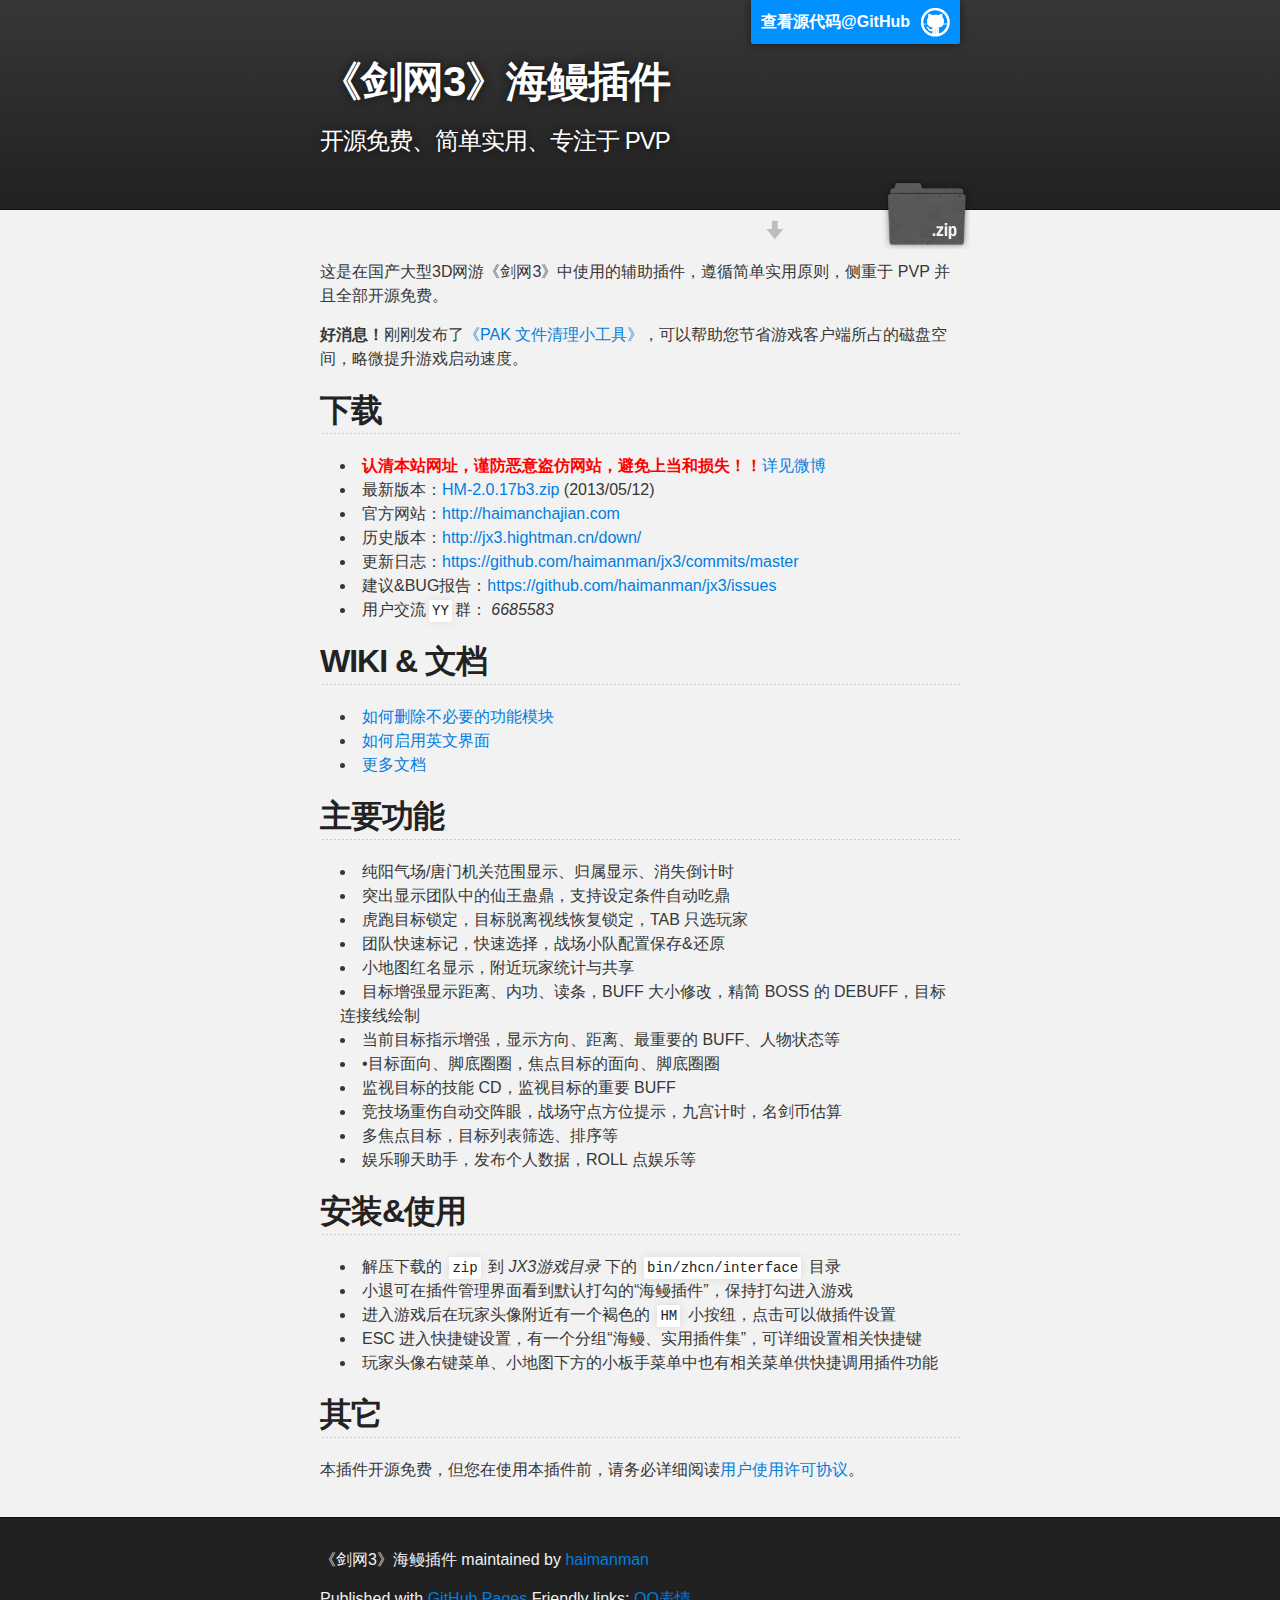
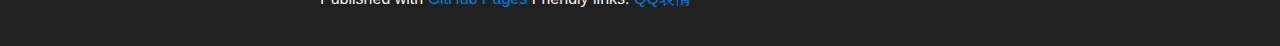
<file: index.html>
<!DOCTYPE html>
<html>

  <head>
    <meta charset='utf-8' />
    <meta http-equiv="X-UA-Compatible" content="chrome=1" />
    <meta name="keywords" content="海鳗,插件,剑三,剑网3,剑侠3,剑侠情缘3,剑3,剑网3插件,海鳗插件,新剑网3,PVP插件" />
    <meta name="description" content="《剑网3》海鳗插件: 开源免费、简单实用、专注于 PVP！提供最新插件和源代码下载！" />
    <link rel="stylesheet" type="text/css" media="screen" href="stylesheets/stylesheet.css">
    <link rel="shortcut icon" type="image/x-icon" href="favicon.ico" />
    <title>《剑网3》海鳗插件(HM-2.0.17b3，最新版下载) - 剑侠情缘3/剑三最好用的 PVP 辅助插件！</title>
  </head>

  <body>

    <!-- HEADER -->
    <div id="header_wrap" class="outer">
        <header class="inner">
          <a id="forkme_banner" href="https://github.com/haimanman/jx3">查看源代码@GitHub</a>

          <h1 id="project_title">《剑网3》海鳗插件</h1>
          <h2 id="project_tagline">开源免费、简单实用、专注于 PVP</h2>

            <section id="downloads">
              <a class="zip_download_link" href="http://jx3.hightman.cn/down/">下载最新代码包(zip)</a>
              <!-- a class="tar_download_link" href="https://github.com/haimanman/jx3/tarball/master">Download this project as a tar.gz file</a -->
            </section>
        </header>
    </div>

    <!-- MAIN CONTENT -->
    <div id="main_content_wrap" class="outer">
      <section id="main_content" class="inner">
        <p>这是在国产大型3D网游《剑网3》中使用的辅助插件，遵循简单实用原则，侧重于 PVP 并且全部开源免费。</p>
        <p><strong>好消息！</strong>刚刚发布了<a href="repack/">《PAK 文件清理小工具》</a>，可以帮助您节省游戏客户端所占的磁盘空间，略微提升游戏启动速度。</p>
<h2>下载</h2>

<ul>
<li><strong style="color:red;">认清本站网址，谨防恶意盗仿网站，避免上当和损失！！</strong><a href="http://weibo.com/2831843532/zoVdmuEFK" target="_blank">详见微博</a></li>
<li>最新版本：<a href="http://jx3.hightman.cn/down/">HM-2.0.17b3.zip</a> (<!--date-->2013/05/12)</li>
<li>官方网站：<a href="http://haimanchajian.com">http://haimanchajian.com</a>
</li>
<li>历史版本：<a href="http://jx3.hightman.cn/down/">http://jx3.hightman.cn/down/</a>
</li>
<li>更新日志：<a href="https://github.com/haimanman/jx3/commits/master">https://github.com/haimanman/jx3/commits/master</a>
</li>
<li>建议&amp;BUG报告：<a href="https://github.com/haimanman/jx3/issues">https://github.com/haimanman/jx3/issues</a>
</li>
<li>用户交流<code>YY</code>群： <em>6685583</em>
</li>
</ul><h2>WIKI & 文档</h2>

<ul>
<li><a href="https://github.com/haimanman/jx3/wiki/%E5%A6%82%E4%BD%95%E5%88%A0%E9%99%A4%E4%B8%8D%E5%BF%85%E8%A6%81%E7%9A%84%E5%8A%9F%E8%83%BD%E6%A8%A1%E5%9D%97">如何删除不必要的功能模块</a>
</li>
<li><a href="https://github.com/haimanman/jx3/wiki/%E5%A6%82%E4%BD%95%E5%90%AF%E7%94%A8%E8%8B%B1%E6%96%87%E7%95%8C%E9%9D%A2">如何启用英文界面</a>
</li>
<li><a href="https://github.com/haimanman/jx3/wiki/_pages">更多文档</a>
</li>
</ul><h2>主要功能</h2>

<ul>
<li>纯阳气场/唐门机关范围显示、归属显示、消失倒计时</li>
<li>突出显示团队中的仙王蛊鼎，支持设定条件自动吃鼎</li>
<li>虎跑目标锁定，目标脱离视线恢复锁定，TAB 只选玩家</li>
<li>团队快速标记，快速选择，战场小队配置保存&amp;还原</li>
<li>小地图红名显示，附近玩家统计与共享</li>
<li>目标增强显示距离、内功、读条，BUFF 大小修改，精简 BOSS 的 DEBUFF，目标连接线绘制</li>
<li>当前目标指示增强，显示方向、距离、最重要的 BUFF、人物状态等</li>
<li>•目标面向、脚底圈圈，焦点目标的面向、脚底圈圈</li>
<li>监视目标的技能 CD，监视目标的重要 BUFF</li>
<li>竞技场重伤自动交阵眼，战场守点方位提示，九宫计时，名剑币估算</li>
<li>多焦点目标，目标列表筛选、排序等</li>
<li>娱乐聊天助手，发布个人数据，ROLL 点娱乐等</li>
</ul><h2>安装&amp;使用</h2>

<ul>
<li>解压下载的 <code>zip</code> 到 <em>JX3游戏目录</em> 下的 <code>bin/zhcn/interface</code> 目录</li>
<li>小退可在插件管理界面看到默认打勾的“海鳗插件”，保持打勾进入游戏</li>
<li>进入游戏后在玩家头像附近有一个褐色的 <code>HM</code> 小按纽，点击可以做插件设置</li>
<li>ESC 进入快捷键设置，有一个分组“海鳗、实用插件集”，可详细设置相关快捷键</li>
<li>玩家头像右键菜单、小地图下方的小板手菜单中也有相关菜单供快捷调用插件功能</li>
</ul><h2>其它</h2>

<p>本插件开源免费，但您在使用本插件前，请务必详细阅读<a href="http://haimanchajian.com/LICENSE.txt">用户使用许可协议</a>。</p>
      </section>
    </div>

    <!-- FOOTER  -->
    <div id="footer_wrap" class="outer">
      <footer class="inner">
        <p class="copyright">《剑网3》海鳗插件 maintained by <a href="https://github.com/haimanman">haimanman</a></p>
        <p>Published with <a href="http://pages.github.com">GitHub Pages</a> Friendly links: <a href="http://www.czxiu.com" target="_blank">QQ表情</a></p>
      </footer>
    </div>

    

  </body>
</html>
</file>
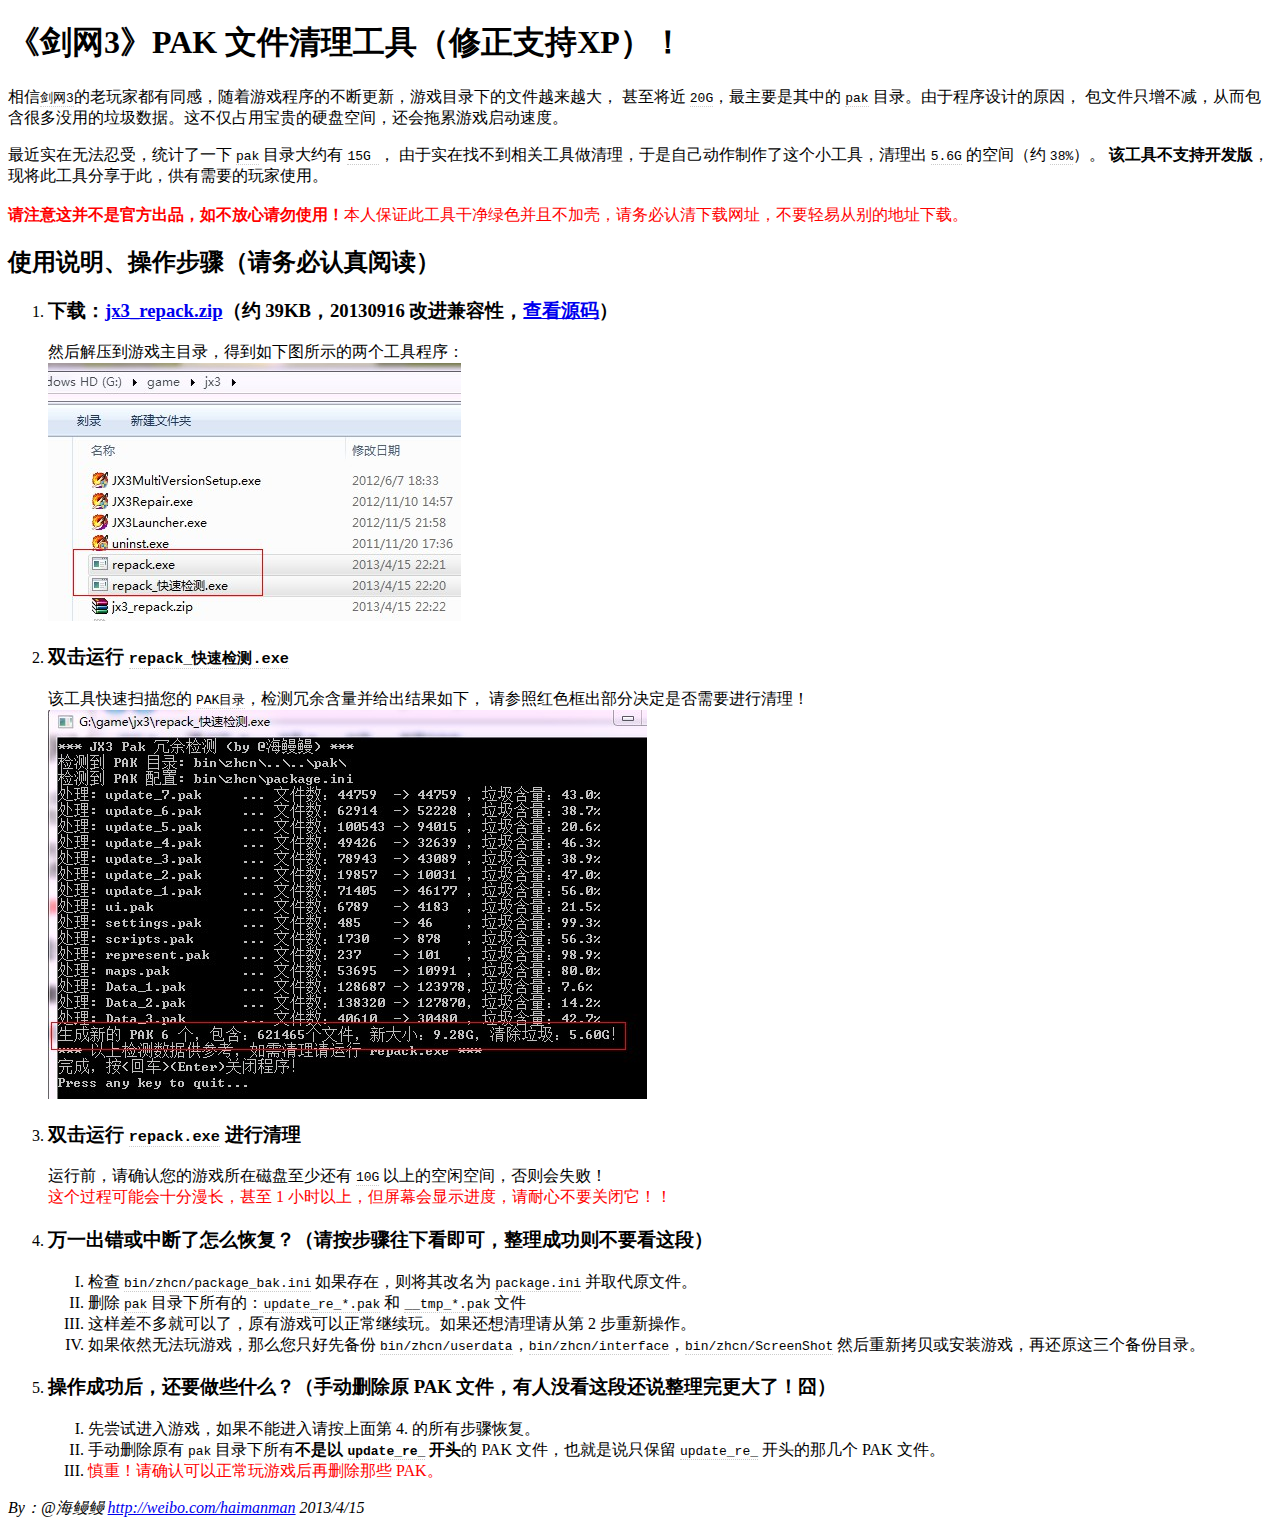
<file: repack/index.html>
<!DOCTYPE html>
<html>
<head>
<meta charset="utf-8" />
<meta name="keywords" content="海鳗,剑三,剑网3,剑侠3,剑侠情缘3,剑3,新剑网3,PAK整理,PAK清理" />
<meta name="description" content="《剑网3》海鳗 PAK 清理工具，帮助您节省磁盘空间，提升游戏启动加载速度！" />
<title>《剑网3》海鳗、PAK 清理工具！</title>
<style type="text/css">
code { font-style: normal; font-size: 100%; border-bottom: 1px dotted #ccc; }
em { color: red; font-style: normal; }
</style>
</head>
<body>
<h1>《剑网3》PAK 文件清理工具（修正支持XP）！</h1>
<p>
  相信<code>剑网3</code>的老玩家都有同感，随着游戏程序的不断更新，游戏目录下的文件越来越大，
  甚至将近 <code>20G</code>，最主要是其中的 <code>pak</code> 目录。由于程序设计的原因，
  包文件只增不减，从而包含很多没用的垃圾数据。这不仅占用宝贵的硬盘空间，还会拖累游戏启动速度。
</p>
<p>
  最近实在无法忍受，统计了一下 <code>pak</code> 目录大约有 <code> 15G </code>，
  由于实在找不到相关工具做清理，于是自己动作制作了这个小工具，清理出 <code>5.6G</code> 的空间（约 <code>38%</code>）。
  <strong>该工具不支持开发版</strong>，现将此工具分享于此，供有需要的玩家使用。<br /><br />
  <em><strong>请注意这并不是官方出品，如不放心请勿使用！</strong>本人保证此工具干净绿色并且不加壳，请务必认清下载网址，不要轻易从别的地址下载。</em>
</p>
<h2>使用说明、操作步骤（请务必认真阅读）</h2>
<ol>
 <li>
   <h3>下载：<a href="jx3_repack.zip" target="_blank">jx3_repack.zip</a>（约 39KB，20130916 改进兼容性，<a href="javascript:void(alert('抱歉，尚在犹豫要不要提供！'))">查看源码</a>）</h3>
   <p>
     然后解压到游戏主目录，得到如下图所示的两个工具程序：<br />
	 <img src="repack_1.jpg" />
   </p>
 </li>
 <li>
   <h3>双击运行 <code>repack_快速检测.exe</code></h3>
   <p>
     该工具快速扫描您的 <code>PAK目录</code>，检测冗余含量并给出结果如下，
	 请参照红色框出部分决定是否需要进行清理！<br />
	 <img src="repack_2.jpg" />
   </p>
 </li>
 <li>
   <h3>双击运行 <code>repack.exe</code> 进行清理</h3>
   <p>运行前，请确认您的游戏所在磁盘至少还有 <code>10G</code> 以上的空闲空间，否则会失败！<br />
   <em>这个过程可能会十分漫长，甚至 1 小时以上，但屏幕会显示进度，请耐心不要关闭它！！</em></p>
 </li>
 <li>
   <h3>万一出错或中断了怎么恢复？（请按步骤往下看即可，整理成功则不要看这段）</h3>
   <ol type="I">
     <li>检查 <code>bin/zhcn/package_bak.ini</code> 如果存在，则将其改名为 <code>package.ini</code> 并取代原文件。</li>
	 <li>删除 <code>pak</code> 目录下所有的：<code>update_re_*.pak</code> 和 <code>__tmp_*.pak</code> 文件</li>
	 <li>这样差不多就可以了，原有游戏可以正常继续玩。如果还想清理请从第 2 步重新操作。</li>
	 <li>如果依然无法玩游戏，那么您只好先备份 <code>bin/zhcn/userdata</code>，<code>bin/zhcn/interface</code>，<code>bin/zhcn/ScreenShot</code> 然后重新拷贝或安装游戏，再还原这三个备份目录。</p>
   </ol>
 </li>
 <li>
   <h3>操作成功后，还要做些什么？（手动删除原 PAK 文件，有人没看这段还说整理完更大了！囧）</h3>
   <ol type="I">
     <li>先尝试进入游戏，如果不能进入请按上面第 4. 的所有步骤恢复。</li>
	 <li>手动删除原有 <code>pak</code> 目录下所有<strong>不是以 <code>update_re_</code> 开头</strong>的 PAK 文件，也就是说只保留 <code>update_re_</code> 开头的那几个 PAK 文件。</li>
	 <li><em>慎重！请确认可以正常玩游戏后再删除那些 PAK。</em></li>
   </ol>
 </li>
</ol>
<address>By：@海鳗鳗 <a href="http://weibo.com/haimanman">http://weibo.com/haimanman</a> 2013/4/15</address>
</body>
</html>
</file>
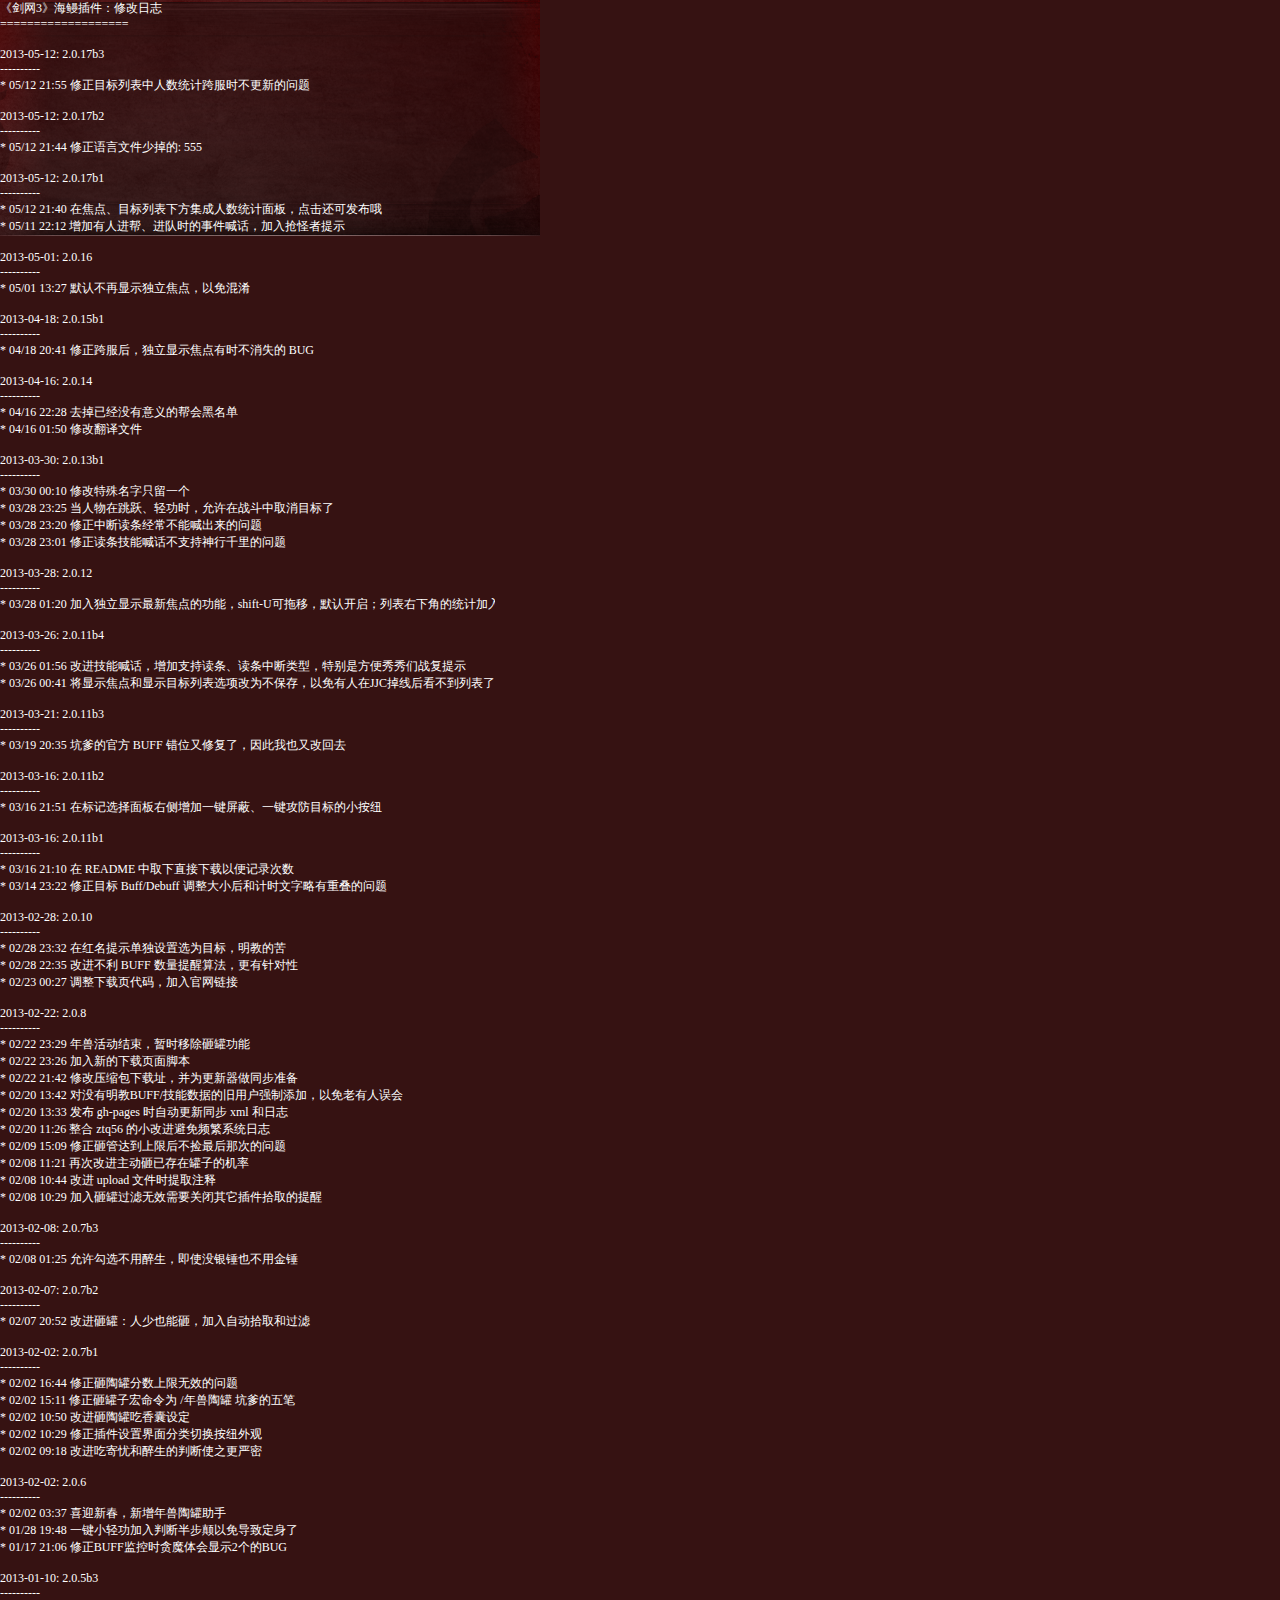
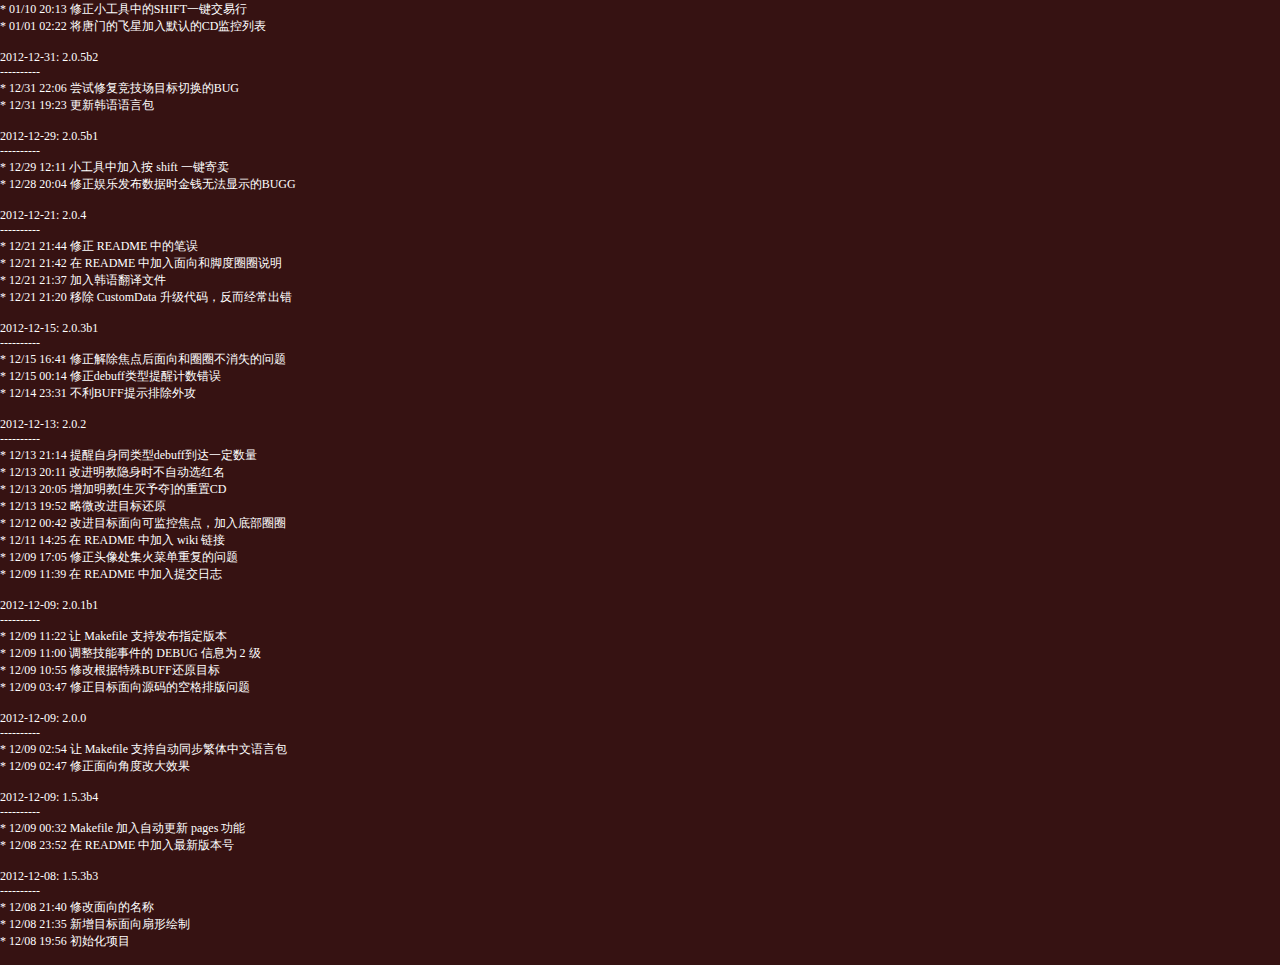
<file: changelog.html>
<!DOCTYPE html>
<html>
<head>
<meta http-equiv="Content-Type" content="text/html;charset=utf-8" />
<title>ChangeLog</title>
<style type="text/css">
body {
	margin: 0; padding: 0;
	background: url(bg2.png) no-repeat fixed #361212;
	color: #ffffff; width: 495px;
}
pre { 
	font-family: "微软雅黑", Tahoma; font-size: 12px;
	margin: 0; padding: 0;
	word-wrap:break-word; overflow:hidden;
}
</style>
</head>
<body>
<pre>
《剑网3》海鳗插件：修改日志
===================

2013-05-12: 2.0.17b3
----------
* 05/12 21:55 修正目标列表中人数统计跨服时不更新的问题

2013-05-12: 2.0.17b2
----------
* 05/12 21:44 修正语言文件少掉的: 555

2013-05-12: 2.0.17b1
----------
* 05/12 21:40 在焦点、目标列表下方集成人数统计面板，点击还可发布哦
* 05/11 22:12 增加有人进帮、进队时的事件喊话，加入抢怪者提示

2013-05-01: 2.0.16
----------
* 05/01 13:27 默认不再显示独立焦点，以免混淆

2013-04-18: 2.0.15b1
----------
* 04/18 20:41 修正跨服后，独立显示焦点有时不消失的 BUG

2013-04-16: 2.0.14
----------
* 04/16 22:28 去掉已经没有意义的帮会黑名单
* 04/16 01:50 修改翻译文件

2013-03-30: 2.0.13b1
----------
* 03/30 00:10 修改特殊名字只留一个
* 03/28 23:25 当人物在跳跃、轻功时，允许在战斗中取消目标了
* 03/28 23:20 修正中断读条经常不能喊出来的问题
* 03/28 23:01 修正读条技能喊话不支持神行千里的问题

2013-03-28: 2.0.12
----------
* 03/28 01:20 加入独立显示最新焦点的功能，shift-U可拖移，默认开启；列表右下角的统计加入活人显示

2013-03-26: 2.0.11b4
----------
* 03/26 01:56 改进技能喊话，增加支持读条、读条中断类型，特别是方便秀秀们战复提示
* 03/26 00:41 将显示焦点和显示目标列表选项改为不保存，以免有人在JJC掉线后看不到列表了

2013-03-21: 2.0.11b3
----------
* 03/19 20:35 坑爹的官方 BUFF 错位又修复了，因此我也又改回去

2013-03-16: 2.0.11b2
----------
* 03/16 21:51 在标记选择面板右侧增加一键屏蔽、一键攻防目标的小按纽

2013-03-16: 2.0.11b1
----------
* 03/16 21:10 在 README 中取下直接下载以便记录次数
* 03/14 23:22 修正目标 Buff/Debuff 调整大小后和计时文字略有重叠的问题

2013-02-28: 2.0.10
----------
* 02/28 23:32 在红名提示单独设置选为目标，明教的苦
* 02/28 22:35 改进不利 BUFF 数量提醒算法，更有针对性
* 02/23 00:27 调整下载页代码，加入官网链接

2013-02-22: 2.0.8
----------
* 02/22 23:29 年兽活动结束，暂时移除砸罐功能
* 02/22 23:26 加入新的下载页面脚本
* 02/22 21:42 修改压缩包下载址，并为更新器做同步准备
* 02/20 13:42 对没有明教BUFF/技能数据的旧用户强制添加，以免老有人误会
* 02/20 13:33 发布 gh-pages 时自动更新同步 xml 和日志
* 02/20 11:26 整合 ztq56 的小改进避免频繁系统日志
* 02/09 15:09 修正砸管达到上限后不捡最后那次的问题
* 02/08 11:21 再次改进主动砸已存在罐子的机率
* 02/08 10:44 改进 upload 文件时提取注释
* 02/08 10:29 加入砸罐过滤无效需要关闭其它插件拾取的提醒

2013-02-08: 2.0.7b3
----------
* 02/08 01:25 允许勾选不用醉生，即使没银锤也不用金锤

2013-02-07: 2.0.7b2
----------
* 02/07 20:52 改进砸罐：人少也能砸，加入自动拾取和过滤

2013-02-02: 2.0.7b1
----------
* 02/02 16:44 修正砸陶罐分数上限无效的问题
* 02/02 15:11 修正砸罐子宏命令为 /年兽陶罐 坑爹的五笔
* 02/02 10:50 改进砸陶罐吃香囊设定
* 02/02 10:29 修正插件设置界面分类切换按纽外观
* 02/02 09:18 改进吃寄忧和醉生的判断使之更严密

2013-02-02: 2.0.6
----------
* 02/02 03:37 喜迎新春，新增年兽陶罐助手
* 01/28 19:48 一键小轻功加入判断半步颠以免导致定身了
* 01/17 21:06 修正BUFF监控时贪魔体会显示2个的BUG

2013-01-10: 2.0.5b3
----------
* 01/10 20:13 修正小工具中的SHIFT一键交易行
* 01/01 02:22 将唐门的飞星加入默认的CD监控列表

2012-12-31: 2.0.5b2
----------
* 12/31 22:06 尝试修复竞技场目标切换的BUG
* 12/31 19:23 更新韩语语言包

2012-12-29: 2.0.5b1
----------
* 12/29 12:11 小工具中加入按 shift 一键寄卖
* 12/28 20:04 修正娱乐发布数据时金钱无法显示的BUGG

2012-12-21: 2.0.4
----------
* 12/21 21:44 修正 README 中的笔误
* 12/21 21:42 在 README 中加入面向和脚度圈圈说明
* 12/21 21:37 加入韩语翻译文件
* 12/21 21:20 移除 CustomData 升级代码，反而经常出错

2012-12-15: 2.0.3b1
----------
* 12/15 16:41 修正解除焦点后面向和圈圈不消失的问题
* 12/15 00:14 修正debuff类型提醒计数错误
* 12/14 23:31 不利BUFF提示排除外攻

2012-12-13: 2.0.2
----------
* 12/13 21:14 提醒自身同类型debuff到达一定数量
* 12/13 20:11 改进明教隐身时不自动选红名
* 12/13 20:05 增加明教[生灭予夺]的重置CD
* 12/13 19:52 略微改进目标还原
* 12/12 00:42 改进目标面向可监控焦点，加入底部圈圈
* 12/11 14:25 在 README 中加入 wiki 链接
* 12/09 17:05 修正头像处集火菜单重复的问题
* 12/09 11:39 在 README 中加入提交日志

2012-12-09: 2.0.1b1
----------
* 12/09 11:22 让 Makefile 支持发布指定版本
* 12/09 11:00 调整技能事件的 DEBUG 信息为 2 级
* 12/09 10:55 修改根据特殊BUFF还原目标
* 12/09 03:47 修正目标面向源码的空格排版问题

2012-12-09: 2.0.0
----------
* 12/09 02:54 让 Makefile 支持自动同步繁体中文语言包
* 12/09 02:47 修正面向角度改大效果

2012-12-09: 1.5.3b4
----------
* 12/09 00:32 Makefile 加入自动更新 pages 功能
* 12/08 23:52 在 README 中加入最新版本号

2012-12-08: 1.5.3b3
----------
* 12/08 21:40 修改面向的名称
* 12/08 21:35 新增目标面向扇形绘制
* 12/08 19:56 初始化项目

</pre>
</body>
</html>
</file>
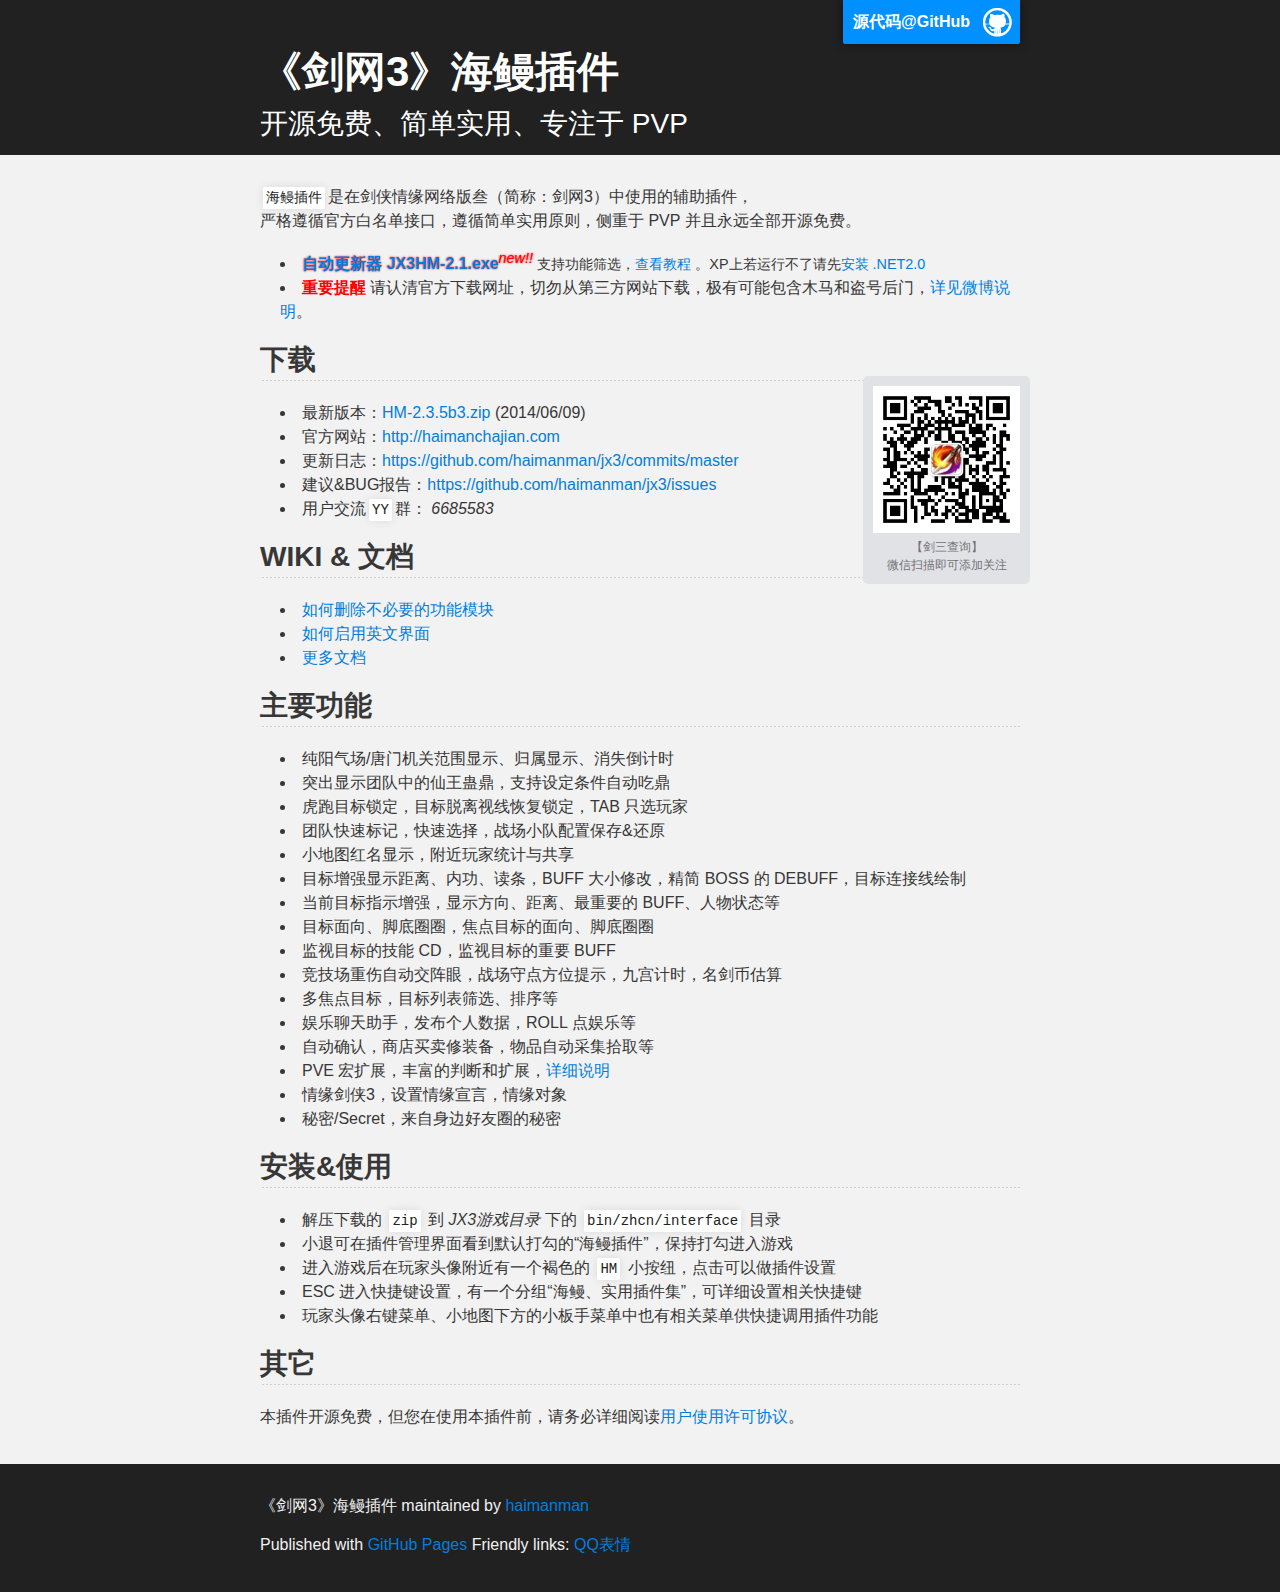
<file: index_bak.html>
<!DOCTYPE html>
<html>
<head>
<meta charset="utf-8" />
<meta http-equiv="X-UA-Compatible" content="chrome=1" />
<meta name="keywords" content="海鳗,插件,剑三,剑网3,剑侠3,剑侠情缘3,剑3,剑网3插件,海鳗插件,新剑网3,PVP插件" />
<meta name="description" content="《剑网3》海鳗插件: 开源免费、简单实用、专注于 PVP！提供最新插件和源代码下载！" />
<link rel="shortcut icon" type="image/x-icon" href="favicon.ico" />
<title>《剑网3》海鳗插件(HM-2.3.5b3，最新版下载) - 剑侠情缘3/剑三最好用的 PVP 辅助插件！</title>
<style type="text/css">
body {
	margin: 0;
	padding: 0;
	font-size: 16px;  
	color: #373737;
	background: #212121;
	font-family: 'Myriad Pro', Calibri, Helvetica, Arial, sans-serif;
	line-height: 1.5;
	box-sizing: border-box;
	-webkit-font-smoothing: antialiased;
}
p {
	margin: 10px 0 15px 0; 
}
ul {
	margin: 0 0 15px 0;
	padding: 0;
}
ul li {
	list-style: inside;
	margin: 0;
	padding: 0 0 0 20px;
	vertical-align: baseline;
}
small {
	font-size: 90%;
}
code {
	padding: 3px;
	margin: 0 3px;
	box-shadow: 0 0 10px rgba(0,0,0,.1);
	color: #222;
	background-color: #fff;
	font-family: Monaco, "Bitstream Vera Sans Mono", "Lucida Console", Terminal, monospace;
	font-size: 14px;
	border-radius: 2px;
	-moz-border-radius: 2px;
	-webkit-border-radius: 2px;
}
a {
	text-decoration: none;
	color: #007edf;
	text-shadow: none;
	transition: color 0.5s ease;
	transition: text-shadow 0.5s ease;
	-webkit-transition: color 0.5s ease;
	-webkit-transition: text-shadow 0.5s ease;
	-moz-transition: color 0.5s ease;
	-moz-transition: text-shadow 0.5s ease;
	-o-transition: color 0.5s ease;
	-o-transition: text-shadow 0.5s ease;
	-ms-transition: color 0.5s ease;
	-ms-transition: text-shadow 0.5s ease;
}
sup {
	font-style: italic;
	color: red;
	font-size: 90%;
}
.inner {
	position: relative;
	margin: 0 auto;
	padding: 20px 10px;
	max-width: 760px;
	*width: 760px;
}

#header .inner {
	padding: 40px 10px 10px 10px;
}
#header h1 {
	color: #fff; font-size: 42px; font-weight: 700; margin: 0;
}
#header h2 {
	color: #fff; font-size: 28px; font-weight: 300; margin: 0;
}
#header a {
	display: block;
	position: absolute;
	top: 0;
	right: 10px;
	z-index: 10;
	padding: 10px 50px 10px 10px;
	color: #fff;
	font-size: 16px;
	background: url('blacktocat.png') #0090ff no-repeat 95% 50%;
	font-weight: 700;
	box-shadow: 0 0 10px rgba(0,0,0,.5);
	border-bottom-left-radius: 2px;
	border-bottom-right-radius: 2px;
}

#content { 
	background: #f2f2f2; 
}
#content a:hover {
	color: #0069ba;
	text-shadow: #0090ff 0px 0px 2px;
}
#content h2 {
	margin: 10px 0;
	padding-bottom: 10px;
	font-size: 28px;
	background: url('bg_hr.png') repeat-x bottom;
}

#qrcode {
	position: absolute;
	top: 205px;
	right: 0px;
	background: #e1e2e6;
	color: #717375;
	padding: 10px;
	border-radius: 5px;
	-webkit-border-radius: 5px; 
	text-align: center;
}
#qrcode dt, dd {
	padding: 0;
	margin: 0;
	font-size: 12px;
}
#qrcode dt img {
	width: 147px;
	height: 147px;
}

#footer {
	color: #f2f2f2;
}
#footer a:hover {
	color: #43adff;
	text-shadow: #0090ff 0px 0px 2px;
}
#down-mm {
	text-shadow: #ff0000 0px 0px 2px;
}
#fake-warn strong {
	color: red;
}
#fake-warn code {
	text-decoration: line-through;
}
</style>
</head>
<body>
<div id="header">
	<div class="inner">
		<h1>《剑网3》海鳗插件</h1>
		<h2>开源免费、简单实用、专注于 PVP</h2>
		<a href="https://github.com/haimanman/jx3">源代码@GitHub</a>
	</div>
</div><!-- header -->
<div id="content">
	<div class="inner">
		<p>
			<code>海鳗插件</code>是在剑侠情缘网络版叁（简称：剑网3）中使用的辅助插件，<br />
			严格遵循官方白名单接口，遵循简单实用原则，侧重于 PVP 并且永远全部开源免费。
		</p>
		<ul>
			<li><a href="JX3HM-2.1.exe" id="down-mm"><strong>自动更新器 JX3HM-2.1.exe</strong><sup>new!!</sup></a>
				<small>支持功能筛选，<a href="http://weibo.com/2831843532/zAeH7hqaR" target="_blank">查看教程</a> 。XP上若运行不了请先<a href="http://www.microsoft.com/zh-cn/download/details.aspx?id=1639" target="_blank">安装 .NET2.0</a></small>
			</li>
			<li id="fake-warn"><strong style="color:red;">重要提醒</strong>
        请认清官方下载网址，切勿从第三方网站下载，极有可能包含木马和盗号后门，<a href="http://weibo.com/2831843532/zoVdmuEFK" target="_blank">详见微博说明</a>。
			</li>
		</ul>
		<h2>下载</h2>
		<ul>
			<li>最新版本：<a href="http://jx3.hightman.cn/down/">HM-2.3.5b3.zip</a> (<!--date-->2014/06/09)</li>
			<li>官方网站：<a href="http://haimanchajian.com">http://haimanchajian.com</a>
			</li>
			<li>更新日志：<a href="https://github.com/haimanman/jx3/commits/master">https://github.com/haimanman/jx3/commits/master</a>
			</li>
			<li>建议&amp;BUG报告：<a href="https://github.com/haimanman/jx3/issues">https://github.com/haimanman/jx3/issues</a>
			</li>
			<li>用户交流<code>YY</code>群： <em>6685583</em>
			</li>
		</ul>
		<h2>WIKI & 文档</h2>
		<ul>
			<li><a href="https://github.com/haimanman/jx3/wiki/%E5%A6%82%E4%BD%95%E5%88%A0%E9%99%A4%E4%B8%8D%E5%BF%85%E8%A6%81%E7%9A%84%E5%8A%9F%E8%83%BD%E6%A8%A1%E5%9D%97">如何删除不必要的功能模块</a>
			</li>
			<li><a href="https://github.com/haimanman/jx3/wiki/%E5%A6%82%E4%BD%95%E5%90%AF%E7%94%A8%E8%8B%B1%E6%96%87%E7%95%8C%E9%9D%A2">如何启用英文界面</a>
			</li>
			<li><a href="https://github.com/haimanman/jx3/wiki/_pages">更多文档</a>
			</li>
		</ul>
		<h2>主要功能</h2>
		<ul>
			<li>纯阳气场/唐门机关范围显示、归属显示、消失倒计时</li>
			<li>突出显示团队中的仙王蛊鼎，支持设定条件自动吃鼎</li>
			<li>虎跑目标锁定，目标脱离视线恢复锁定，TAB 只选玩家</li>
			<li>团队快速标记，快速选择，战场小队配置保存&amp;还原</li>
			<li>小地图红名显示，附近玩家统计与共享</li>
			<li>目标增强显示距离、内功、读条，BUFF 大小修改，精简 BOSS 的 DEBUFF，目标连接线绘制</li>
			<li>当前目标指示增强，显示方向、距离、最重要的 BUFF、人物状态等</li>
			<li>目标面向、脚底圈圈，焦点目标的面向、脚底圈圈</li>
			<li>监视目标的技能 CD，监视目标的重要 BUFF</li>
			<li>竞技场重伤自动交阵眼，战场守点方位提示，九宫计时，名剑币估算</li>
			<li>多焦点目标，目标列表筛选、排序等</li>
			<li>娱乐聊天助手，发布个人数据，ROLL 点娱乐等</li>
			<li>自动确认，商店买卖修装备，物品自动采集拾取等</li>
			<li>PVE 宏扩展，丰富的判断和扩展，<a href="MACRO.txt">详细说明</a></li>
      <li>情缘剑侠3，设置情缘宣言，情缘对象</li>
      <li>秘密/Secret，来自身边好友圈的秘密</li>
		</ul>
		<h2>安装&amp;使用</h2>
		<ul>
			<li>解压下载的 <code>zip</code> 到 <em>JX3游戏目录</em> 下的 <code>bin/zhcn/interface</code> 目录</li>
			<li>小退可在插件管理界面看到默认打勾的“海鳗插件”，保持打勾进入游戏</li>
			<li>进入游戏后在玩家头像附近有一个褐色的 <code>HM</code> 小按纽，点击可以做插件设置</li>
			<li>ESC 进入快捷键设置，有一个分组“海鳗、实用插件集”，可详细设置相关快捷键</li>
			<li>玩家头像右键菜单、小地图下方的小板手菜单中也有相关菜单供快捷调用插件功能</li>
		</ul>
		<h2>其它</h2>
		<p>本插件开源免费，但您在使用本插件前，请务必详细阅读<a href="http://haimanchajian.com/LICENSE.txt">用户使用许可协议</a>。</p>
		<dl id="qrcode">
			<dt><img src="qrcode.jpg" alt="微信二维码" /></dt>
			<dd>【剑三查询】<br />微信扫描即可添加关注</dd>
		</dl><!-- qrcode-->		
	</div><!-- inner -->
</div><!-- content -->
<div id="footer">
	<div class="inner">
		<p class="copyright">《剑网3》海鳗插件 maintained by <a href="https://github.com/haimanman">haimanman</a></p>
		<p>Published with <a href="http://pages.github.com">GitHub Pages</a> Friendly links: <a href="http://www.czxiu.com" target="_blank">QQ表情</a></p>
	</div>
</div><!-- footer -->
</body>
</html>
</file>
<file: stylesheets/stylesheet.css>
/*******************************************************************************
Slate Theme for Github Pages
by Jason Costello, @jsncostello
*******************************************************************************/

@import url(pygment_trac.css);

/*******************************************************************************
MeyerWeb Reset
*******************************************************************************/

html, body, div, span, applet, object, iframe,
h1, h2, h3, h4, h5, h6, p, blockquote, pre,
a, abbr, acronym, address, big, cite, code,
del, dfn, em, img, ins, kbd, q, s, samp,
small, strike, strong, sub, sup, tt, var,
b, u, i, center,
dl, dt, dd, ol, ul, li,
fieldset, form, label, legend,
table, caption, tbody, tfoot, thead, tr, th, td,
article, aside, canvas, details, embed,
figure, figcaption, footer, header, hgroup,
menu, nav, output, ruby, section, summary,
time, mark, audio, video {
  margin: 0;
  padding: 0;
  border: 0;
  font: inherit;
  vertical-align: baseline;
}

/* HTML5 display-role reset for older browsers */
article, aside, details, figcaption, figure,
footer, header, hgroup, menu, nav, section {
  display: block;
}

ol, ul {
  list-style: none;
}

blockquote, q {
}

table {
  border-collapse: collapse;
  border-spacing: 0;
}

a:focus {
  outline: none;
}

/*******************************************************************************
Theme Styles
*******************************************************************************/

body {
  box-sizing: border-box;
  color:#373737;
  background: #212121;
  font-size: 16px;
  font-family: 'Myriad Pro', Calibri, Helvetica, Arial, sans-serif;
  line-height: 1.5;
  -webkit-font-smoothing: antialiased;
}

h1, h2, h3, h4, h5, h6 {
  margin: 10px 0;
  font-weight: 700;
  color:#222222;
  font-family: 'Lucida Grande', 'Calibri', Helvetica, Arial, sans-serif;
  letter-spacing: -1px;
}

h1 {
  font-size: 36px;
  font-weight: 700;
}

h2 {
  padding-bottom: 10px;
  font-size: 32px;
  background: url('../images/bg_hr.png') repeat-x bottom;
}

h3 {
  font-size: 24px;
}

h4 {
  font-size: 21px;
}

h5 {
  font-size: 18px;
}

h6 {
  font-size: 16px;
}

p {
  margin: 10px 0 15px 0;
}

footer p {
  color: #f2f2f2;
}

a {
  text-decoration: none;
  color: #007edf;
  text-shadow: none;

  transition: color 0.5s ease;
  transition: text-shadow 0.5s ease;
  -webkit-transition: color 0.5s ease;
  -webkit-transition: text-shadow 0.5s ease;
  -moz-transition: color 0.5s ease;
  -moz-transition: text-shadow 0.5s ease;
  -o-transition: color 0.5s ease;
  -o-transition: text-shadow 0.5s ease;
  -ms-transition: color 0.5s ease;
  -ms-transition: text-shadow 0.5s ease;
}

#main_content a:hover {
  color: #0069ba;
  text-shadow: #0090ff 0px 0px 2px;
}

footer a:hover {
  color: #43adff;
  text-shadow: #0090ff 0px 0px 2px;
}

em {
  font-style: italic;
}

strong {
  font-weight: bold;
}

img {
  position: relative;
  margin: 0 auto;
  max-width: 739px;
  padding: 5px;
  margin: 10px 0 10px 0;
  border: 1px solid #ebebeb;

  box-shadow: 0 0 5px #ebebeb;
  -webkit-box-shadow: 0 0 5px #ebebeb;
  -moz-box-shadow: 0 0 5px #ebebeb;
  -o-box-shadow: 0 0 5px #ebebeb;
  -ms-box-shadow: 0 0 5px #ebebeb;
}

pre, code {
  width: 100%;
  color: #222;
  background-color: #fff;

  font-family: Monaco, "Bitstream Vera Sans Mono", "Lucida Console", Terminal, monospace;
  font-size: 14px;

  border-radius: 2px;
  -moz-border-radius: 2px;
  -webkit-border-radius: 2px;



}

pre {
  width: 100%;
  padding: 10px;
  box-shadow: 0 0 10px rgba(0,0,0,.1);
  overflow: auto;
}

code {
  padding: 3px;
  margin: 0 3px;
  box-shadow: 0 0 10px rgba(0,0,0,.1);
}

pre code {
  display: block;
  box-shadow: none;
}

blockquote {
  color: #666;
  margin-bottom: 20px;
  padding: 0 0 0 20px;
  border-left: 3px solid #bbb;
}

ul, ol, dl {
  margin-bottom: 15px
}

ul li {
  list-style: inside;
  padding-left: 20px;
}

ol li {
  list-style: decimal inside;
  padding-left: 20px;
}

dl dt {
  font-weight: bold;
}

dl dd {
  padding-left: 20px;
  font-style: italic;
}

dl p {
  padding-left: 20px;
  font-style: italic;
}

hr {
  height: 1px;
  margin-bottom: 5px;
  border: none;
  background: url('../images/bg_hr.png') repeat-x center;
}

table {
  border: 1px solid #373737;
  margin-bottom: 20px;
  text-align: left;
 }

th {
  font-family: 'Lucida Grande', 'Helvetica Neue', Helvetica, Arial, sans-serif;
  padding: 10px;
  background: #373737;
  color: #fff;
 }

td {
  padding: 10px;
  border: 1px solid #373737;
 }

form {
  background: #f2f2f2;
  padding: 20px;
}

img {
  width: 100%;
  max-width: 100%;
}

/*******************************************************************************
Full-Width Styles
*******************************************************************************/

.outer {
  width: 100%;
}

.inner {
  position: relative;
  max-width: 640px;
  padding: 20px 10px;
  margin: 0 auto;
}

#forkme_banner {
  display: block;
  position: absolute;
  top:0;
  right: 10px;
  z-index: 10;
  padding: 10px 50px 10px 10px;
  color: #fff;
  background: url('../images/blacktocat.png') #0090ff no-repeat 95% 50%;
  font-weight: 700;
  box-shadow: 0 0 10px rgba(0,0,0,.5);
  border-bottom-left-radius: 2px;
  border-bottom-right-radius: 2px;
}

#header_wrap {
  background: #212121;
  background: -moz-linear-gradient(top, #373737, #212121);
  background: -webkit-linear-gradient(top, #373737, #212121);
  background: -ms-linear-gradient(top, #373737, #212121);
  background: -o-linear-gradient(top, #373737, #212121);
  background: linear-gradient(top, #373737, #212121);
}

#header_wrap .inner {
  padding: 50px 10px 30px 10px;
}

#project_title {
  margin: 0;
  color: #fff;
  font-size: 42px;
  font-weight: 700;
  text-shadow: #111 0px 0px 10px;
}

#project_tagline {
  color: #fff;
  font-size: 24px;
  font-weight: 300;
  background: none;
  text-shadow: #111 0px 0px 10px;
}

#downloads {
  position: absolute;
  width: 210px;
  z-index: 10;
  bottom: -40px;
  right: 0;
  height: 70px;
  background: url('../images/icon_download.png') no-repeat 0% 90%;
}

.zip_download_link {
  display: block;
  float: right;
  width: 90px;
  height:70px;
  text-indent: -5000px;
  overflow: hidden;
  background: url(../images/sprite_download.png) no-repeat bottom left;
}

.tar_download_link {
  display: block;
  float: right;
  width: 90px;
  height:70px;
  text-indent: -5000px;
  overflow: hidden;
  background: url(../images/sprite_download.png) no-repeat bottom right;
  margin-left: 10px;
}

.zip_download_link:hover {
  background: url(../images/sprite_download.png) no-repeat top left;
}

.tar_download_link:hover {
  background: url(../images/sprite_download.png) no-repeat top right;
}

#main_content_wrap {
  background: #f2f2f2;
  border-top: 1px solid #111;
  border-bottom: 1px solid #111;
}

#main_content {
  padding-top: 40px;
}

#footer_wrap {
  background: #212121;
}



/*******************************************************************************
Small Device Styles
*******************************************************************************/

@media screen and (max-width: 480px) {
  body {
    font-size:14px;
  }

  #downloads {
    display: none;
  }

  .inner {
    min-width: 320px;
    max-width: 480px;
  }

  #project_title {
  font-size: 32px;
  }

  h1 {
    font-size: 28px;
  }

  h2 {
    font-size: 24px;
  }

  h3 {
    font-size: 21px;
  }

  h4 {
    font-size: 18px;
  }

  h5 {
    font-size: 14px;
  }

  h6 {
    font-size: 12px;
  }

  code, pre {
    min-width: 320px;
    max-width: 480px;
    font-size: 11px;
  }

}
</file>
